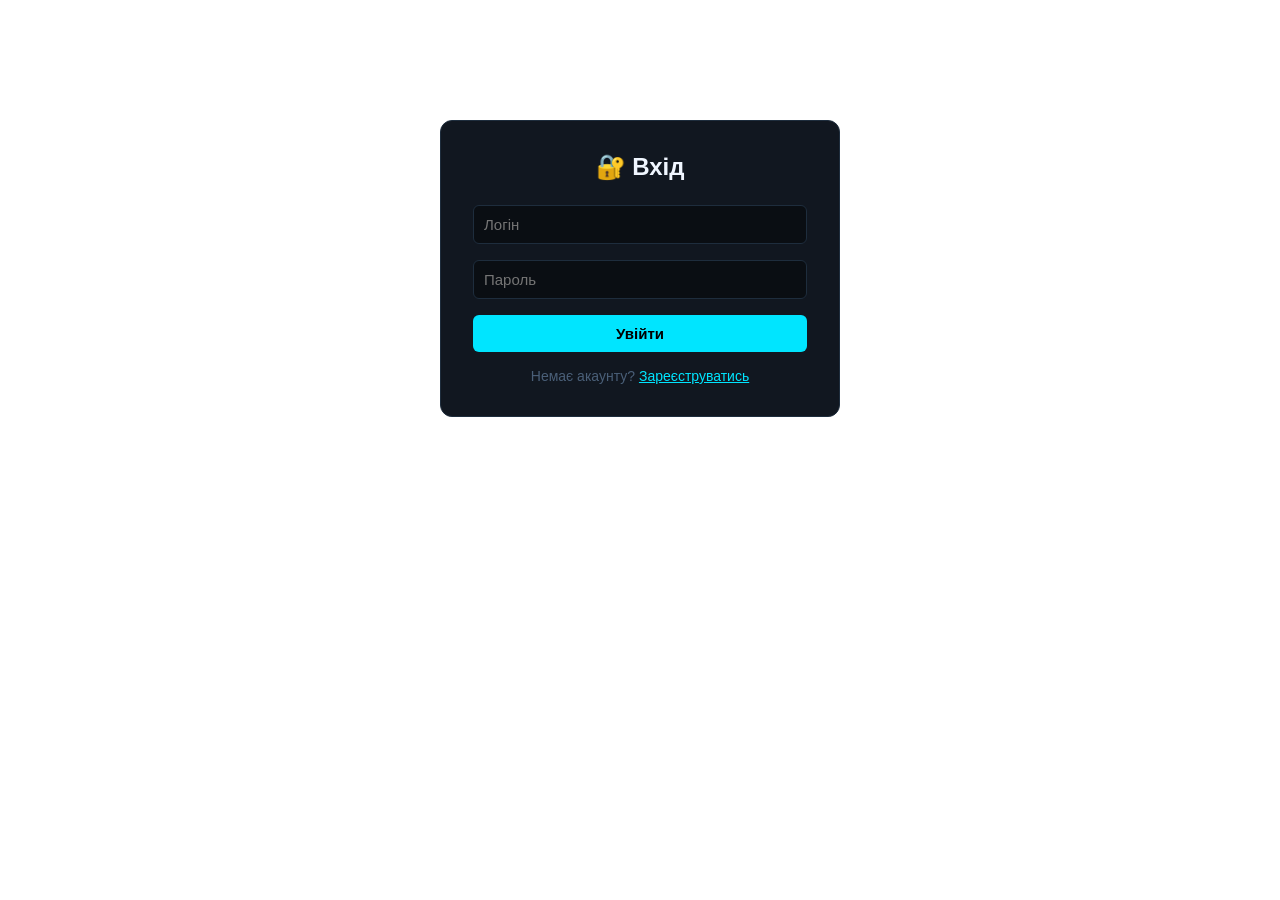
<file: templates/login.html>
<!DOCTYPE html>
<html lang="uk">
<head>
    <meta charset="UTF-8" />
    <meta name="viewport" content="width=device-width, initial-scale=1.0"/>
    <title>Вхід</title>
    <link rel="stylesheet" href="/static/style.css" />
    <style>
        .auth-form {
            max-width: 400px;
            margin: 100px auto;
            background: #111720;
            padding: 2rem;
            border-radius: 12px;
            border: 1px solid #1e2d3d;
        }
        .auth-form h2 {
            color: #f0f6ff;
            margin-bottom: 1.5rem;
            text-align: center;
        }
        .auth-form input {
            width: 100%;
            padding: 10px;
            margin-bottom: 1rem;
            border-radius: 6px;
            border: 1px solid #1e2d3d;
            background: #0a0e13;
            color: #f0f6ff;
            font-size: 15px;
        }
        .auth-form button {
            width: 100%;
            padding: 10px;
            background: #00e5ff;
            color: #000;
            border: none;
            border-radius: 6px;
            font-size: 15px;
            font-weight: bold;
            cursor: pointer;
        }
        .auth-form button:hover { background: #00b8d4; }
        .auth-link {
            text-align: center;
            margin-top: 1rem;
            font-size: 14px;
            color: #4a5f78;
        }
        .auth-link a { color: #00e5ff; }
        .error {
            color: #ff4444;
            font-size: 14px;
            margin-bottom: 1rem;
            text-align: center;
        }
    </style>
</head>
<body>
    <div class="auth-form">
        <h2>🔐 Вхід</h2>
        <div class="error" id="error"></div>
        <input type="text" id="username" placeholder="Логін" />
        <input type="password" id="password" placeholder="Пароль" />
        <button id="login-btn">Увійти</button>
        <div class="auth-link">
            Немає акаунту? <a href="/register">Зареєструватись</a>
        </div>
    </div>

    <script>
        document.querySelector('#login-btn').addEventListener('click', function() {
            const username = document.querySelector('#username').value;
            const password = document.querySelector('#password').value;

            fetch('/login', {
                method: 'POST',
                headers: { 'Content-Type': 'application/json' },
                body: JSON.stringify({ username, password })
            })
            .then(response => response.json())
            .then(data => {
                if (data.ok) {
                    window.location.href = '/';
                } else {
                    document.querySelector('#error').textContent = data.error;
                }
            });
        });
    </script>
</body>
</html>
</file>
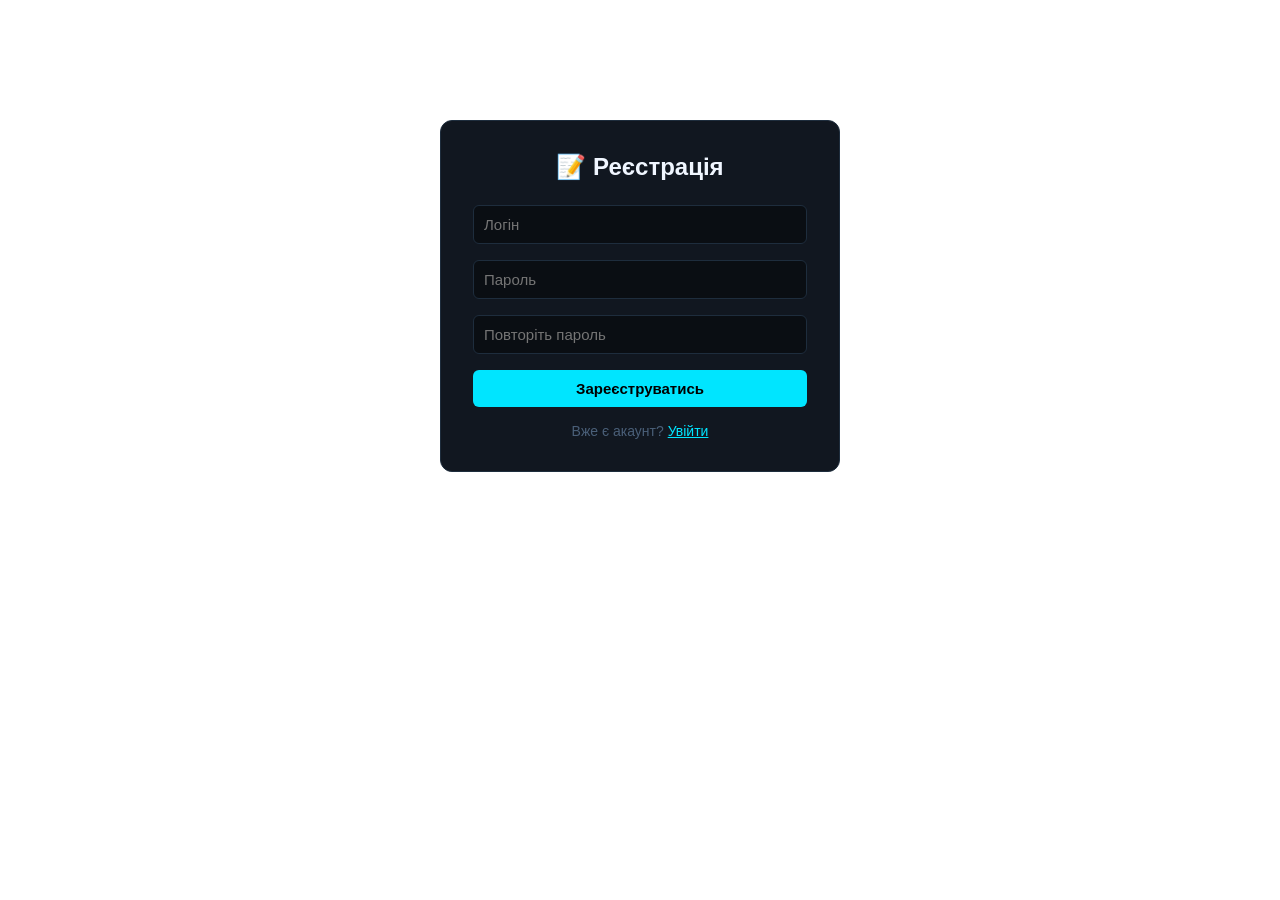
<file: templates/register.html>
<!DOCTYPE html>
<html lang="uk">
<head>
    <meta charset="UTF-8" />
    <meta name="viewport" content="width=device-width, initial-scale=1.0"/>
    <title>Реєстрація</title>
    <link rel="stylesheet" href="/static/style.css" />
    <style>
        .auth-form {
            max-width: 400px;
            margin: 100px auto;
            background: #111720;
            padding: 2rem;
            border-radius: 12px;
            border: 1px solid #1e2d3d;
        }
        .auth-form h2 {
            color: #f0f6ff;
            margin-bottom: 1.5rem;
            text-align: center;
        }
        .auth-form input {
            width: 100%;
            padding: 10px;
            margin-bottom: 1rem;
            border-radius: 6px;
            border: 1px solid #1e2d3d;
            background: #0a0e13;
            color: #f0f6ff;
            font-size: 15px;
        }
        .auth-form button {
            width: 100%;
            padding: 10px;
            background: #00e5ff;
            color: #000;
            border: none;
            border-radius: 6px;
            font-size: 15px;
            font-weight: bold;
            cursor: pointer;
        }
        .auth-form button:hover { background: #00b8d4; }
        .auth-link {
            text-align: center;
            margin-top: 1rem;
            font-size: 14px;
            color: #4a5f78;
        }
        .auth-link a { color: #00e5ff; }
        .error {
            color: #ff4444;
            font-size: 14px;
            margin-bottom: 1rem;
            text-align: center;
        }
        .success {
            color: #39d353;
            font-size: 14px;
            margin-bottom: 1rem;
            text-align: center;
        }
    </style>
</head>
<body>
    <div class="auth-form">
        <h2>📝 Реєстрація</h2>
        <div class="error" id="error"></div>
        <div class="success" id="success"></div>
        <input type="text" id="username" placeholder="Логін" />
        <input type="password" id="password" placeholder="Пароль" />
        <input type="password" id="password2" placeholder="Повторіть пароль" />
        <button id="register-btn">Зареєструватись</button>
        <div class="auth-link">
            Вже є акаунт? <a href="/login">Увійти</a>
        </div>
    </div>

    <script>
        document.querySelector('#register-btn').addEventListener('click', function() {
            const username = document.querySelector('#username').value;
            const password = document.querySelector('#password').value;
            const password2 = document.querySelector('#password2').value;

            // Перевіряємо що паролі співпадають
            if (password !== password2) {
                document.querySelector('#error').textContent = 'Паролі не співпадають!';
                return;
            }

            if (username === '' || password === '') {
                document.querySelector('#error').textContent = 'Заповни всі поля!';
                return;
            }

            fetch('/register', {
                method: 'POST',
                headers: { 'Content-Type': 'application/json' },
                body: JSON.stringify({ username, password })
            })
            .then(response => response.json())
            .then(data => {
                if (data.ok) {
                    document.querySelector('#success').textContent = 'Акаунт створено! Переходимо...';
                    setTimeout(() => {
                        window.location.href = '/login';
                    }, 1500);
                } else {
                    document.querySelector('#error').textContent = data.error;
                }
            });
        });
    </script>
</body>
</html>
</file>
<file: static/style.css>
* {
    margin: 0;
    padding: 0;
    box-sizing: border-box;
}

body {
  font-family: Arial, sans-serif;
  max-width: 800px;
  margin: 0 auto;
  padding: 20px;
  color: #333;
}

header {
  background: #1a1a2e;
  color: white;
  padding: 20px;
  border-radius: 8px;
  margin-bottom: 20px;
}

nav {
    display: flex;
    gap: 20px;
    margin-top: 10px;
    align-items: center;
    height: 80px; /* задаємо висоту контейнеру */
    background: #16213e;
    justify-content: flex-start;
}

nav a {
  color: #00e5ff;
  text-decoration: none;
}

nav a:hover {
  text-decoration: underline;
}

h1 {
    font-size: 28px;
    margin-bottom: 10px;
    color: white;
}

h2 {
  margin-bottom: 10px;
}

section{
    margin-top: 20px;
    border-left: 3px solid #1a1a2e;
    padding-left: 15px;
}

section a{
    color: #555;
    font-size: 14px;
    text-decoration-color: #ff0000;

}

article {
  background: #f5f5f5;
  padding: 20px;
  border-radius: 8px;
  margin-top: 20px;
  border-left: 4px solid #00e5ff;
}

footer {
  margin-top: 30px;
  text-align: center;
  color: #888;
  font-size: 14px;
}

.dark-theme {
    background: #1a1a2e;
    color: white;
}

.dark-theme article {
    background: #16213e;
    color: white;
}

.dark-theme header {
    background: #0f3460;
}

.form {
  display: flex;
  flex-direction: column;
  gap: 10;
  margin-top: 15px;
  max-width: 500px;
}

.form input,
.form textarea {
  padding: 10px;
  border: 1px solid #ccc;
  border-radius: 6px;
  font-size: 15px;
  font-family: Arial, Helvetica, sans-serif;
}

.form button {
    padding: 10px;
    background: #1a1a2e;
    color: white;
    border: none;
    border-radius: 6px;
    cursor: pointer;
    font-size: 15px;
}

.form button:hover {
    background: #00e5ff;
    color: #000;
}

/* Кнопка видалення */
.delete-btn {
    margin-top: 10px;
    padding: 5px 10px;
    background: #ff4444;
    color: white;
    border: none;
    border-radius: 4px;
    cursor: pointer;
    font-size: 13px;
}

.delete-btn:hover {
    background: #cc0000;
}

/* Кнопка редагування */
.edit-btn {
    margin-top: 10px;
    padding: 5px 10px;
    background: #4caf50;
    color: white;
    border: none;
    border-radius: 4px;
    cursor: pointer;
    font-size: 13px;
}
.edit-btn:hover {
    background: #388e3c;
}

/* Кнопка виходу на головну сторінку */
#user-info {
    font-family: 'JetBrains Mono', monospace;
    font-size: 0.85rem;
    color: #00e5ff;
    margin-top: 10px;
}

#user-info a {
    color: #ff4444;
    text-decoration: none;
}

#user-info a:hover {
    text-decoration: underline;
}
</file>
